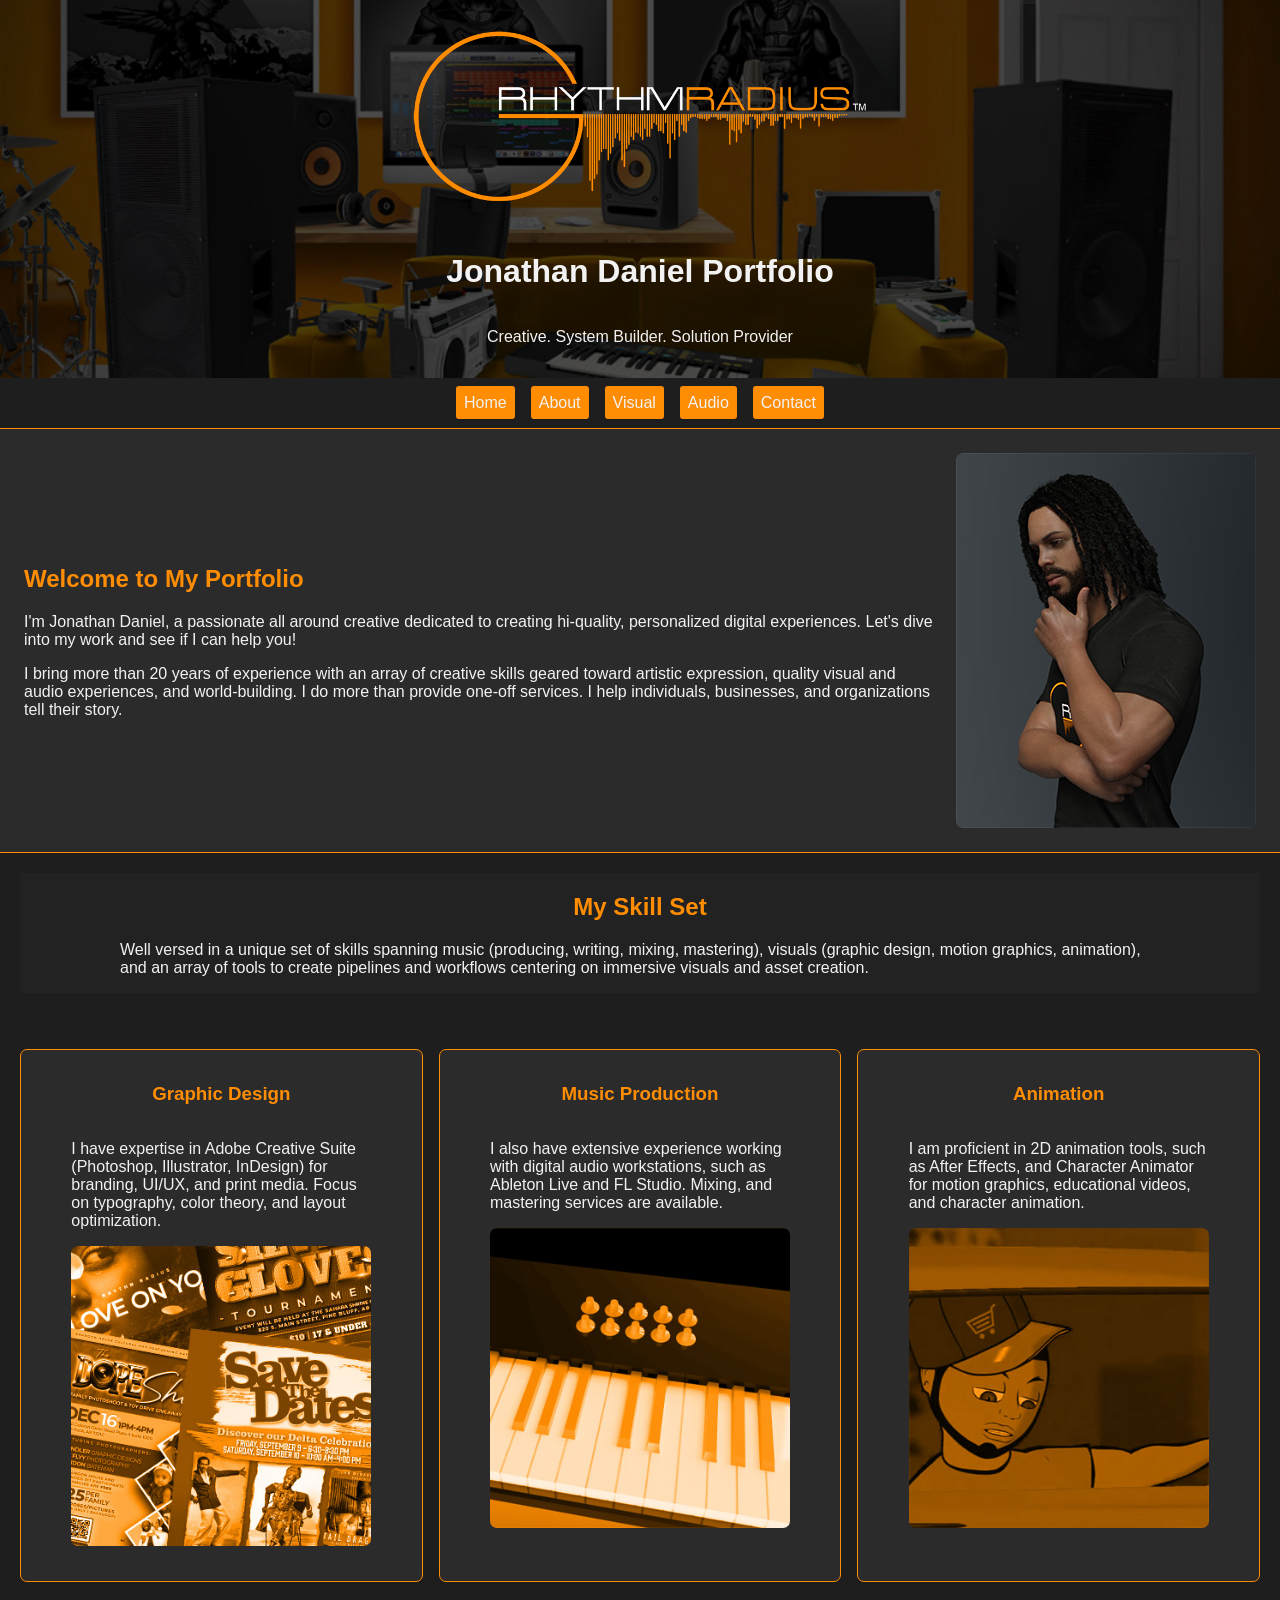
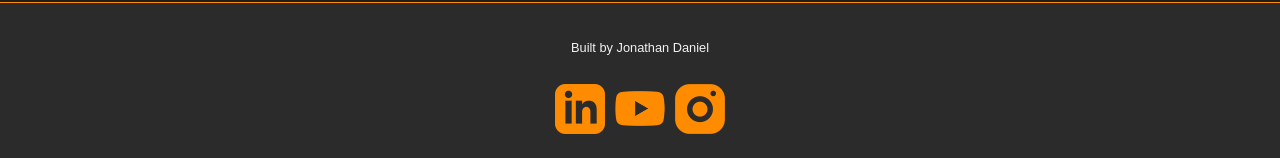
<file: index.html>
<!DOCTYPE html>
<html lang="en">
<head>
    <meta charset="UTF-8">
    <meta name="viewport" content="width=device-width, initial-scale=1.0">
    <link rel="stylesheet" href="style.css">
    <title>Jonathan Daniel Portfolio</title>
</head>
<body>
    <header>
        <img src="img/rr-wide-logo-dark.png" alt="Logo" class="logo">
        <h1>Jonathan Daniel Portfolio</h1>
        <p>Creative. System Builder. Solution Provider</p>
    </header>
    <nav>
        <ul>
            <li><a href="index.html">Home</a></li>
            <li><a href="about.html">About</a></li>
            <li><a href="visual.html">Visual</a></li>
            <li><a href="audio.html">Audio</a></li>
            <li><a href="contact.html">Contact</a></li>
        </ul>
    </nav>
    <main>
        <section class="section-border">
            <div class="hero-container">
                <div class="section-heading">
                    <h2>Welcome to My Portfolio</h2>
                    <p>I'm Jonathan Daniel, a passionate all around creative dedicated to creating hi-quality, personalized digital
                    experiences. Let's dive into my work and see if I can help you!</p>
                    <p>I bring more than 20 years of experience with an array of creative skills geared toward artistic expression, quality visual and audio experiences, and world-building. I do more than provide one-off services. I help individuals, businesses, and organizations tell their story.</p>
                </div>
                <img src="img/jd-hero.jpg" alt="JD Hero Image" class="hero-image">
            </div>
        </section>
        <section class="skills-container">
            <div class="section-header">
                <h2>My Skill Set</h2>
                <p>Well versed in a unique set of skills spanning music (producing, writing, mixing, mastering), visuals (graphic design, motion graphics, animation), and an array of tools to create pipelines and workflows  centering on immersive visuals and asset creation.</p>
            </div>
            <div class="skills-grid">
                <article class="card">
                    <h3>Graphic Design</h3>
                    <p>I have expertise in Adobe Creative Suite (Photoshop, Illustrator, InDesign) for branding, UI/UX, and print media. Focus
                    on typography, color theory, and layout optimization.</p>
                    <img src="img/graphics.jpg" alt="Graphic Design Collage" class="card-image">
                </article>
                <article class="card">
                    <h3>Music Production</h3>
                    <p>I also have extensive experience working with digital audio workstations, such as Ableton Live and FL Studio. Mixing,
                    and mastering services are available.</p>
                    <img src="img/music-production.jpg" alt="Keyboard 3D Rendering" class="card-image">
                </article>
                <article class="card">
                    <h3>Animation</h3>
                    <p>I am proficient in 2D animation tools, such as After Effects, and Character Animator for motion graphics, educational
                    videos, and character animation.</p>
                    <img src="img/animation.jpg" alt="Screen of of JD from Animated Series Pilot" class="card-image">
                </article>
            </div>
        </section>
    </main>
    <footer>
        <div class="footer-content">
            <p>Built by Jonathan Daniel</p>
            <div class="social-icons">
                <a href="https://www.linkedin.com/in/rhythmradius" target="_blank"><img src="img/linkedin.png" alt="LinkedIn" class="social-icon"></a>
                <a href="https://www.youtube.com/@rhythmradius" target="_blank"><img src="img/yt.png" alt="YouTube" class="social-icon"></a>
                <a href="https://www.instagram.com/rhythmradius" target="_blank"><img src="img/ig.png" alt="Instagram" class="social-icon"></a>
            </div>
        </div>
    </footer> 
</body>
</html>
</file>
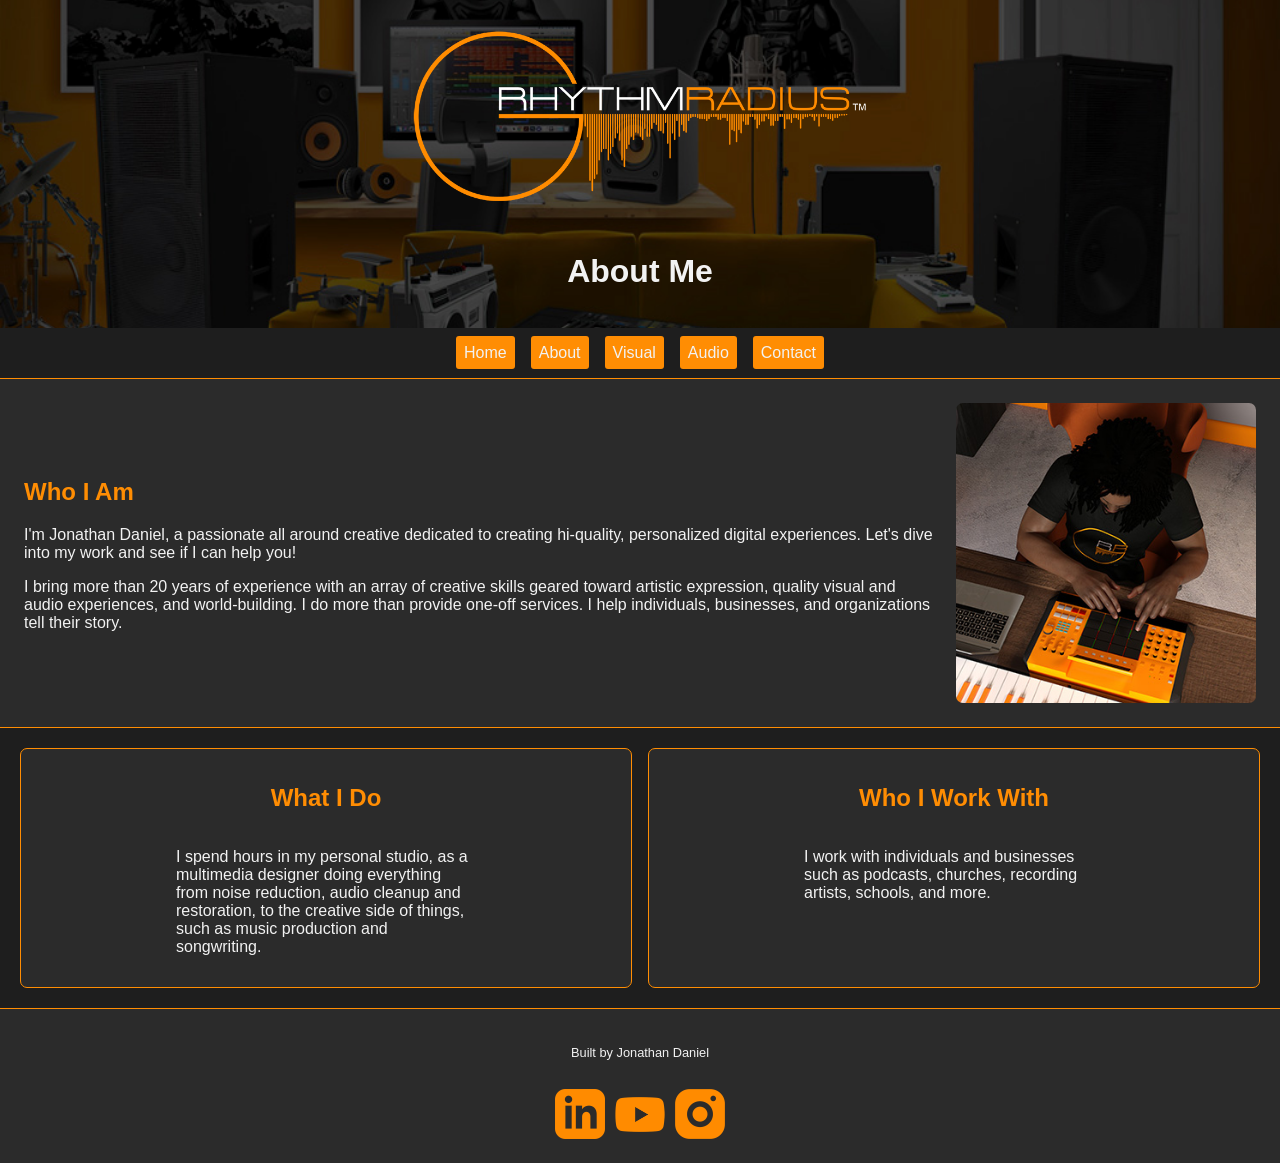
<file: about.html>
<!DOCTYPE html>
<html lang="en">
<head>
    <meta charset="UTF-8">
    <meta name="viewport" content="width=device-width, initial-scale=1.0">
    <link rel="stylesheet" href="style.css">
    <title>About Me</title>
</head>
<body>
    <header>
        <img src="img/rr-wide-logo-dark.png" alt="Logo" class="logo">
        <h1>About Me</h1>
    </header>
    <nav>
        <ul>
            <li><a href="index.html">Home</a></li>
            <li><a href="about.html">About</a></li>
            <li><a href="visual.html">Visual</a></li>
            <li><a href="audio.html">Audio</a></li>
            <li><a href="contact.html">Contact</a></li>
        </ul>
    </nav>
    <main>
        <section class="section-border">
            <div class="hero-container">
                <div class="section-heading">
                    <h2>Who I Am</h2>
                    <p>I'm Jonathan Daniel, a passionate all around creative dedicated to creating hi-quality, personalized
                        digital
                        experiences. Let's dive into my work and see if I can help you!</p>
                    <p>I bring more than 20 years of experience with an array of creative skills geared toward artistic
                        expression, quality visual and audio experiences, and world-building. I do more than provide one-off
                        services. I help individuals, businesses, and organizations tell their story.</p>
                </div>
                <img src="img/jd-audio-01.jpg" alt="Render of JD Playing MPC MIDI Controller" class="hero-image">
            </div>
        </section>
        <section class="skills-container">
            <div class="skills-grid">
                <article class="card">
                    <h2>What I Do</h2>
                    <p>I spend hours in my personal studio, as a multimedia designer doing everything from noise reduction, audio cleanup and restoration, to the creative side of things, such as music production and songwriting.</p>
                </article>
                <article class="card">
                    <h2>Who I Work With</h2>
                    <p>I work with individuals and businesses such as podcasts, churches, recording artists, schools, and more.</p>
                </article>
            </div>
        </section>
    </main>
    <footer>
        <div class="footer-content">
            <p>Built by Jonathan Daniel</p>
            <div class="social-icons">
                <a href="https://www.linkedin.com/in/rhythmradius" target="_blank"><img src="img/linkedin.png"
                        alt="LinkedIn" class="social-icon"></a>
                <a href="https://www.youtube.com/@rhythmradius" target="_blank"><img src="img/yt.png" alt="YouTube"
                        class="social-icon"></a>
                <a href="https://www.instagram.com/rhythmradius" target="_blank"><img src="img/ig.png" alt="Instagram"
                        class="social-icon"></a>
            </div>
        </div>
    </footer>
</body>
</html>
</file>
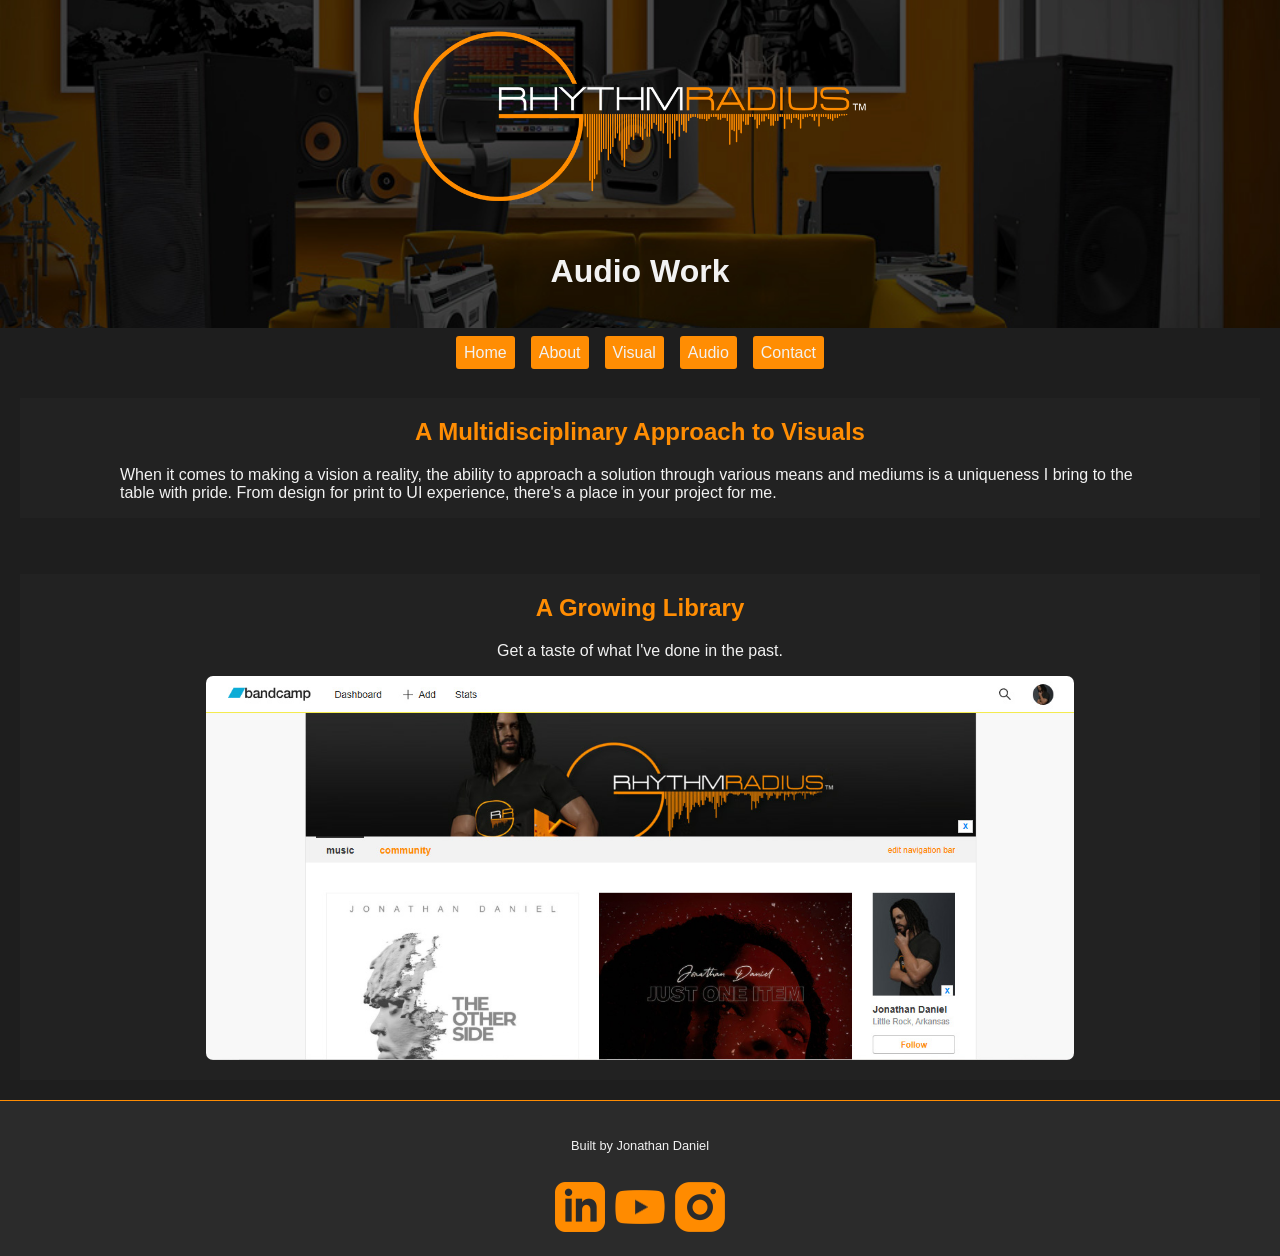
<file: audio.html>
<!DOCTYPE html>
<html lang="en">
<head>
    <meta charset="UTF-8">
    <meta name="viewport" content="width=device-width, initial-scale=1.0">
    <link rel="stylesheet" href="style.css">
    <title>Audio Work</title>
</head>
<body>
    <header>
        <img src="img/rr-wide-logo-dark.png" alt="Logo" class="logo">
        <h1>Audio Work</h1>
    </header>
    <nav>
        <ul>
            <li><a href="index.html">Home</a></li>
            <li><a href="about.html">About</a></li>
            <li><a href="visual.html">Visual</a></li>
            <li><a href="audio.html">Audio</a></li>
            <li><a href="contact.html">Contact</a></li>
        </ul>
    </nav>
    <main>
        <section class="skills-container">
            <div class="section-header">
                <h2>A Multidisciplinary Approach to Visuals</h2>
                <p>When it comes to making a vision a reality, the ability to approach a solution through various means and
                    mediums is a uniqueness I bring to the table with pride. From design for print to UI experience, there's a
                    place in your project for me.</p>
            </div>
            <div class="skills-container">
                <article class="section-header">
                    <h2>A Growing Library</h2>
                    <p style="text-align: center;">Get a taste of what I've done in the past.</p>
                    <a href="https://jonathandaniel.bandcamp.com/" target="_blank">
                        <img src="img/bandcamp.jpg" alt="Graphic Design Collage" class="card-image-2">
                    </a>
                </article>
            </div>
        </section>
    </main>
    <footer>
        <div class="footer-content">
            <p>Built by Jonathan Daniel</p>
            <div class="social-icons">
                <a href="https://www.linkedin.com/in/rhythmradius" target="_blank"><img src="img/linkedin.png"
                        alt="LinkedIn" class="social-icon"></a>
                <a href="https://www.youtube.com/@rhythmradius" target="_blank"><img src="img/yt.png" alt="YouTube"
                        class="social-icon"></a>
                <a href="https://www.instagram.com/rhythmradius" target="_blank"><img src="img/ig.png" alt="Instagram"
                        class="social-icon"></a>
            </div>
        </div>
    </footer>
</body>
</html>
</file>
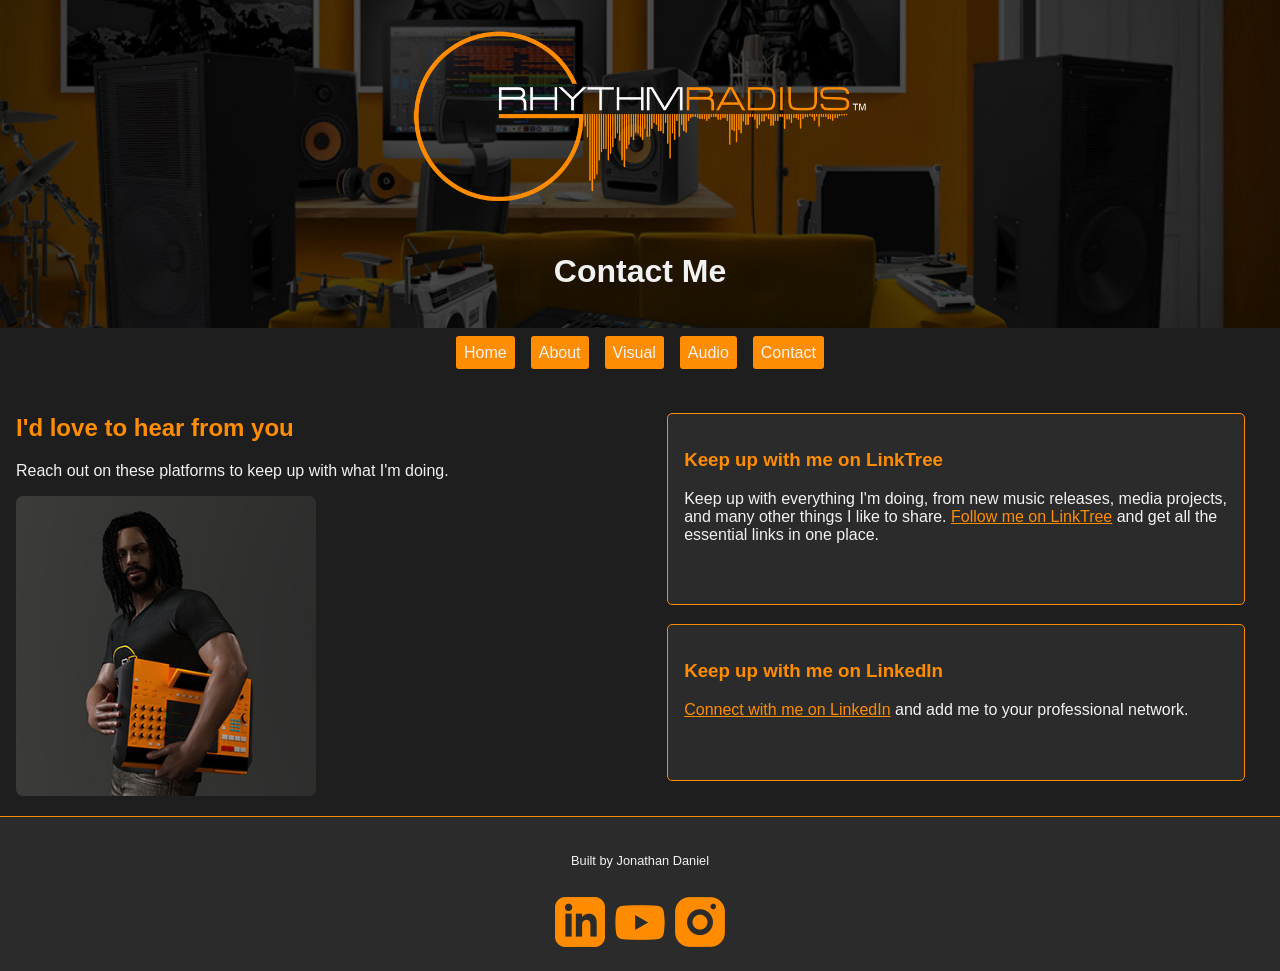
<file: contact.html>
<!DOCTYPE html>
<html lang="en">
<head>
    <meta charset="UTF-8">
    <meta name="viewport" content="width=device-width, initial-scale=1.0">
    <link rel="stylesheet" href="style.css">
    <title>Contact Me</title>
</head>
<body>
    <header>
        <img src="img/rr-wide-logo-dark.png" alt="Logo" class="logo">
        <h1>Contact Me</h1>
    </header>
    <nav>
        <ul>
            <li><a href="index.html">Home</a></li>
            <li><a href="about.html">About</a></li>
            <li><a href="visual.html">Visual</a></li>
            <li><a href="audio.html">Audio</a></li>
            <li><a href="contact.html">Contact</a></li>
        </ul>
    </nav>
    <main>
        <section class="contact-grid-container">
            <div class="contact-header">
                <h2>I'd love to hear from you</h2>
                <p>Reach out on these platforms to keep up with what I'm doing.</p>
                <img src="img/jd-audio-02.jpg" alt="Render of JD Playing MPC Styled MIDI Controller" class="hero-image">
            </div>
            <div class="contact-grid">
                <article class="contact-card">
                    <h3>Keep up with me on LinkTree</h3>
                    <p>Keep up with everything I'm doing, from new music releases, media projects, and many other things I like to share. <a href="https://linktr.ee/rhythmradius/">Follow me on LinkTree</a> and get all the essential links in one place.</p>
                </article>
                <article class="contact-card">
                    <h3>Keep up with me on LinkedIn</h3>
                    <p><a href="https://www.linkedin.com/in/rhythmradius/">Connect with me on LinkedIn</a> and add me to your professional
                        network.</p>
                </article>
            </div>
        </section>
    </main>
    <footer>
        <div class="footer-content">
            <p>Built by Jonathan Daniel</p>
            <div class="social-icons">
                <a href="https://www.linkedin.com/in/rhythmradius" target="_blank"><img src="img/linkedin.png"
                        alt="LinkedIn" class="social-icon"></a>
                <a href="https://www.youtube.com/@rhythmradius" target="_blank"><img src="img/yt.png" alt="YouTube"
                        class="social-icon"></a>
                <a href="https://www.instagram.com/rhythmradius" target="_blank"><img src="img/ig.png" alt="Instagram"
                        class="social-icon"></a>
            </div>
        </div>
    </footer>
</body>
</html>
</file>
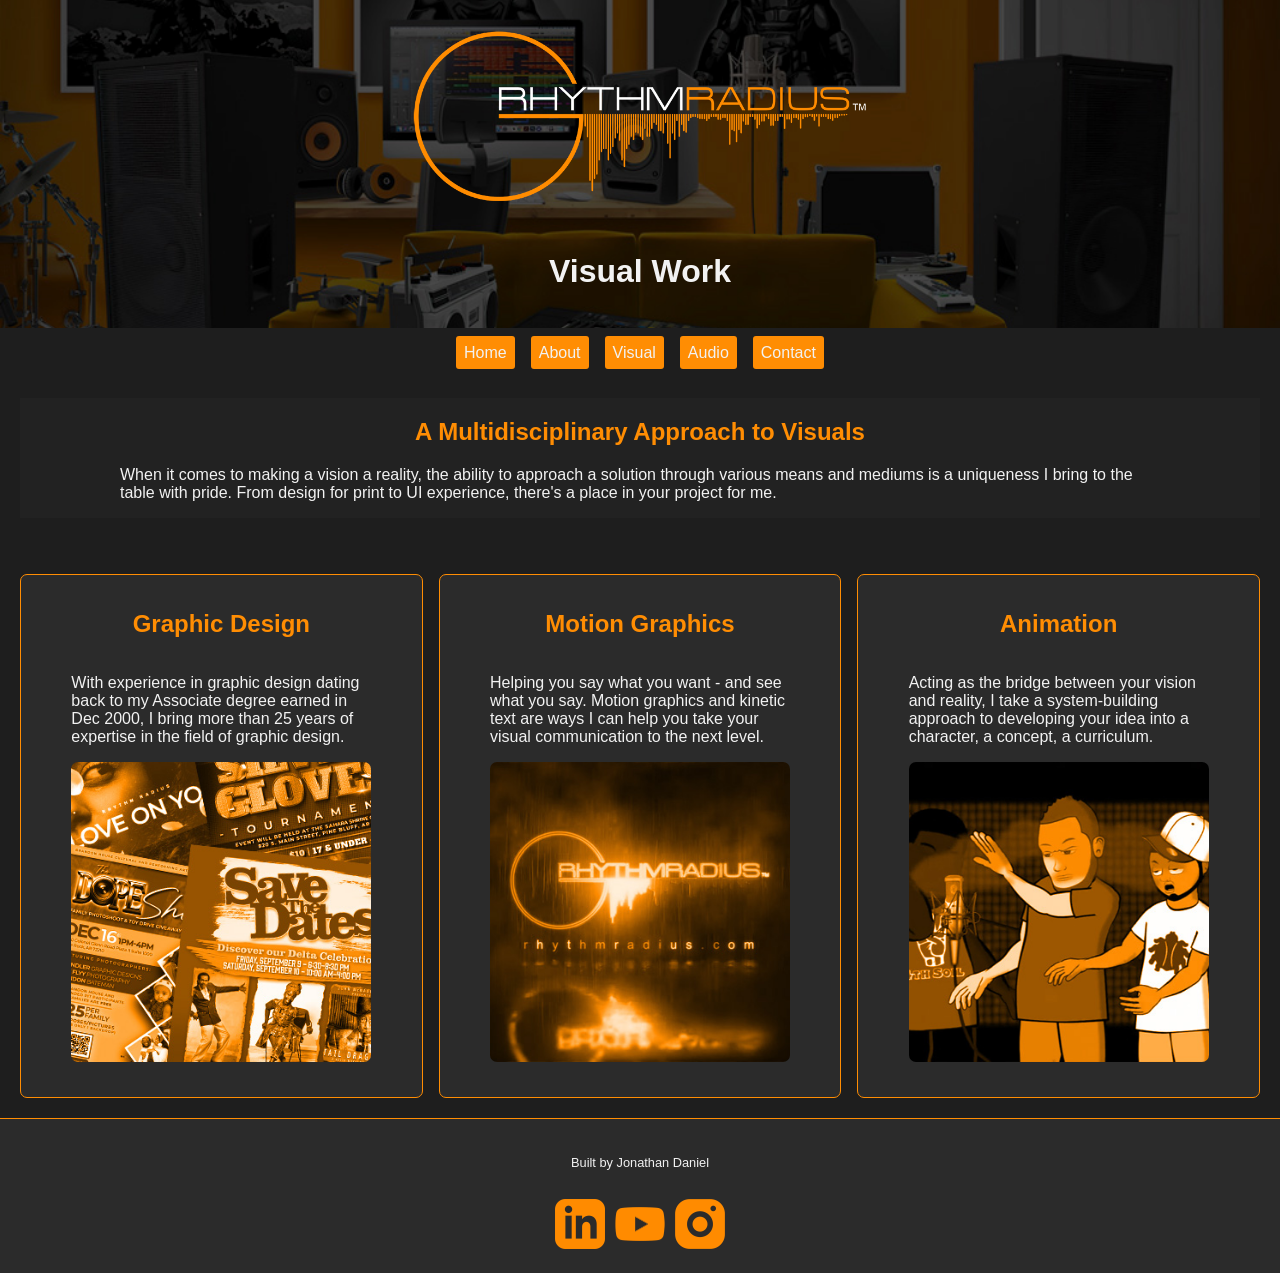
<file: visual.html>
<!DOCTYPE html>
<html lang="en">
<head>
    <meta charset="UTF-8">
    <meta name="viewport" content="width=device-width, initial-scale=1.0">
    <link rel="stylesheet" href="style.css">
    <title>Visual Work</title>
</head>
<body>
    <header>
        <img src="img/rr-wide-logo-dark.png" alt="Logo" class="logo">
        <h1>Visual Work</h1>
    </header>
    <nav>
        <ul>
            <li><a href="index.html">Home</a></li>
            <li><a href="about.html">About</a></li>
            <li><a href="visual.html">Visual</a></li>
            <li><a href="audio.html">Audio</a></li>
            <li><a href="contact.html">Contact</a></li>
        </ul>
    </nav>
    <main>
        <section class="skills-container">
            <div class="section-header">
                <h2>A Multidisciplinary Approach to Visuals</h2>
                <p>When it comes to making a vision a reality, the ability to approach a solution through various means and mediums is a uniqueness I bring to the table with pride. From design for print to UI experience, there's a place in your project for me.</p>
            </div>
            <div class="skills-grid">
                <article class="card">
                    <h2>Graphic Design</h2>
                    <p>With experience in graphic design dating back to my Associate degree earned in Dec 2000, I bring more than 25 years of expertise in the field of graphic design.</p>
                    <img src="img/graphics.jpg" alt="Graphic Design Collage" class="card-image">
                </article>
                <article class="card">
                    <h2>Motion Graphics</h2>
                    <p>Helping you say what you want - and see what you say. Motion graphics and kinetic text are ways I can help you take your visual communication to the next level.</p>
                    <a href="https://www.youtube.com/watch?v=sntwbiK-tFs&t=3s" target="_blank">
                        <img src="img/motion.jpg" alt="Rhythm Radius Logo Motion Graphic Still" class="card-image">
                    </a>
                </article>
                <article class="card">
                    <h2>Animation</h2>
                    <p>Acting as the bridge between your vision and reality, I take a system-building approach to developing your idea into a character, a concept, a curriculum.</p>
                    <a href="https://www.youtube.com/watch?v=7QDbUDAO9o4&t=4s" target="_blank">
                        <img src="img/animation_2.jpg" alt="Screenshot from Tha Body Animated Pilot" class="card-image">
                    </a>
                </article>
            </div>
        </section>
    </main>
    <footer>
        <div class="footer-content">
            <p>Built by Jonathan Daniel</p>
            <div class="social-icons">
                <a href="https://www.linkedin.com/in/rhythmradius" target="_blank"><img src="img/linkedin.png"
                        alt="LinkedIn" class="social-icon"></a>
                <a href="https://www.youtube.com/@rhythmradius" target="_blank"><img src="img/yt.png" alt="YouTube"
                        class="social-icon"></a>
                <a href="https://www.instagram.com/rhythmradius" target="_blank"><img src="img/ig.png" alt="Instagram"
                        class="social-icon"></a>
            </div>
        </div>
    </footer>
</body>
</html>
</file>
<file: style.css>
/* CSS by Jonathan Daniel */
/* COLOR PALETTE
Background 01 = #1E1E1E
Background (Secondary) = #222222
Card Background = #2B2B2B

ACCENTS
Main = #FF8D03
Secondary = #FFCF7A

TEXT
Main = #F2F2F2
Soft = #BABABA
Softer = #888888
*/

/* GLOBAL STYLES (Base Styles) MOBILE FIRST */
body {
    background-color: #1E1E1E;
    color: #f2f2f2;
    font-family: sans-serif;
    margin: 0;
}

header {
    display: flex;
    flex-direction: column;
    align-items: center;
    background-color: #1E1E1E;
    background-image: url('img/studio-bg-dark.jpg');
    background-repeat: no-repeat;
    background-position: center;
    background-size: cover;
    padding: 1rem;
}

nav {
    display: flex;
    justify-content: center;
    padding: 1rem 0;
    gap: 1rem;
}

nav a {
    color: #f2f2f2;
    background-color: #FF8D03;
    text-decoration: none;
    border-radius: 3px;
    padding: .5rem;
}

nav a:hover {
    background-color: #f2f2f2;
    color: #FF8D03;
    text-decoration: none;
}

nav ul {
    display: flex;
    justify-content: center;
    gap: 1rem;
    padding: 0;
    margin: 0;
    list-style: none;
}

a {
    color: #FF8D03;
}

.logo {
    height: 200px;
    margin-bottom: 1rem;
}

.skills-container {
    display: flex;
    gap: 1rem;
    flex-direction: column;
    justify-content: center;
}

.skills-grid {
    display: grid;
    grid-template-columns: repeat(auto-fit, minmax(300px, 1fr));
    gap: 1rem;
    margin: 20px;
}

.skills-grid h2 {
    color: #FF8D03;
}

.contact-grid-container {
    display: grid;
    gap: 1rem;
    padding: 1rem;
    grid-template-columns: repeat(auto-fit, minmax(250px, 1fr));
}

.contact-header {
    font-size: 1rem; 
    color: #f2f2f2;
    
}

.contact-header h2 {
    color: #FF8D03;
}

.contact-grid {
    display: grid;
    gap:1.2rem;
    padding: 1.2em;rem;
}

.contact-card {
    background-color: #2b2b2b;
    border: 1px solid #ff8d03;
    padding: 1rem;
    border-radius: 5px;
}

.section-header {
    background-color: #222222;
    color: #f2f2f2;
    margin: 20px;
}

.section-header p {
    padding-left: 100px;
    padding-right: 100px;
}

.section-header h2 {
    color: #FF8D03;
    text-align: center;
}

.section-heading {
    flex: 1;
    flex-shrink: 1;
    padding-right: 20px;
}

.hero-container {
    display: flex;
    flex-direction: row;
    align-items: center;
    background-color: #2B2B2B;
    padding: 1.5rem;
    margin-top: 0;
    justify-content: space-between;
}

.section-heading h2 {
    color: #FF8D03;
}

.section-heading p {
    font-size: 1rem;
}

.section-border {
    border-top: 1px solid #FF8D03;
    border-bottom: 1px solid #FF8D03;
}

.hero-image {
    width: 100%;
    max-width: 300px;
    height: auto;
    border-radius: 7px;
}

.card {
    display: flex;
    flex-direction: column;
    background-color: #2b2b2b;
    color: #F2F2F2;
    padding: 15px;
    align-items: center;
    min-height: 200px;
    border: 1px solid #FF8D03;
    margin: 0 auto;
    border-radius: 7px;
    box-sizing: border-box;
    width: 100%;
    overflow: hidden;
}

.card-image {
    display: block;
    margin: 0 auto 20px;
    width: 100%;
    max-width: 300px;
    height: auto;
    border-radius: 7px;
    object-fit: cover;
}

.card-image-2 {
    display: block;
    margin: 0 auto 20px;
    width: 100%;
    max-width: 70%;
    height: auto;
    border-radius: 7px;
    object-fit: cover;
}

.card p {
    width: 100%;
    max-width: 300px;
}

.card-grid {
    display: grid;
    grid-template-columns: repeat(auto-fit, minmax(250px,1fr));
    gap: 1rem;
}

h3 {
    color: #FF8D03;
}

footer {
    padding: 1rem;
    background-color: #2b2b2b;
    border-top: 1px solid #FF8D03;
    color: #F2F2F2;
    font-size: .8rem;
    padding: 1.5rem 1rem;
}

.footer-content {
    display: flex;
    flex-direction: column;
    gap: 1rem;
    justify-content: center;
    align-items: center;
    text-align: center;
    min-height: 75px;
}

.social-icons {
    display: flex;
    gap: 10px;
    justify-content: center;
    align-items: center;
}


.social-icon {
    display: block;
    max-width: 50px;
    height: auto;
}

@media screen and (max-width:768px){
    .hero-container {
        flex-direction: column;
    }
    .section-heading {
        padding-right: 20px;
        padding-left: 20px;
    }
    .section-header p {
        padding-left: 20px;
        padding-right: 20px;
    }
    nav ul {
        flex-direction: column;
        align-items: center;
    }
    nav a {
        color: #FF8D03;
        background-color: #222222;
        text-decoration: none;
        padding-left: 350px;
        padding-right: 350px;
    }
    nav a:hover {
        color: #1E1E1E;
        }
}
</file>
